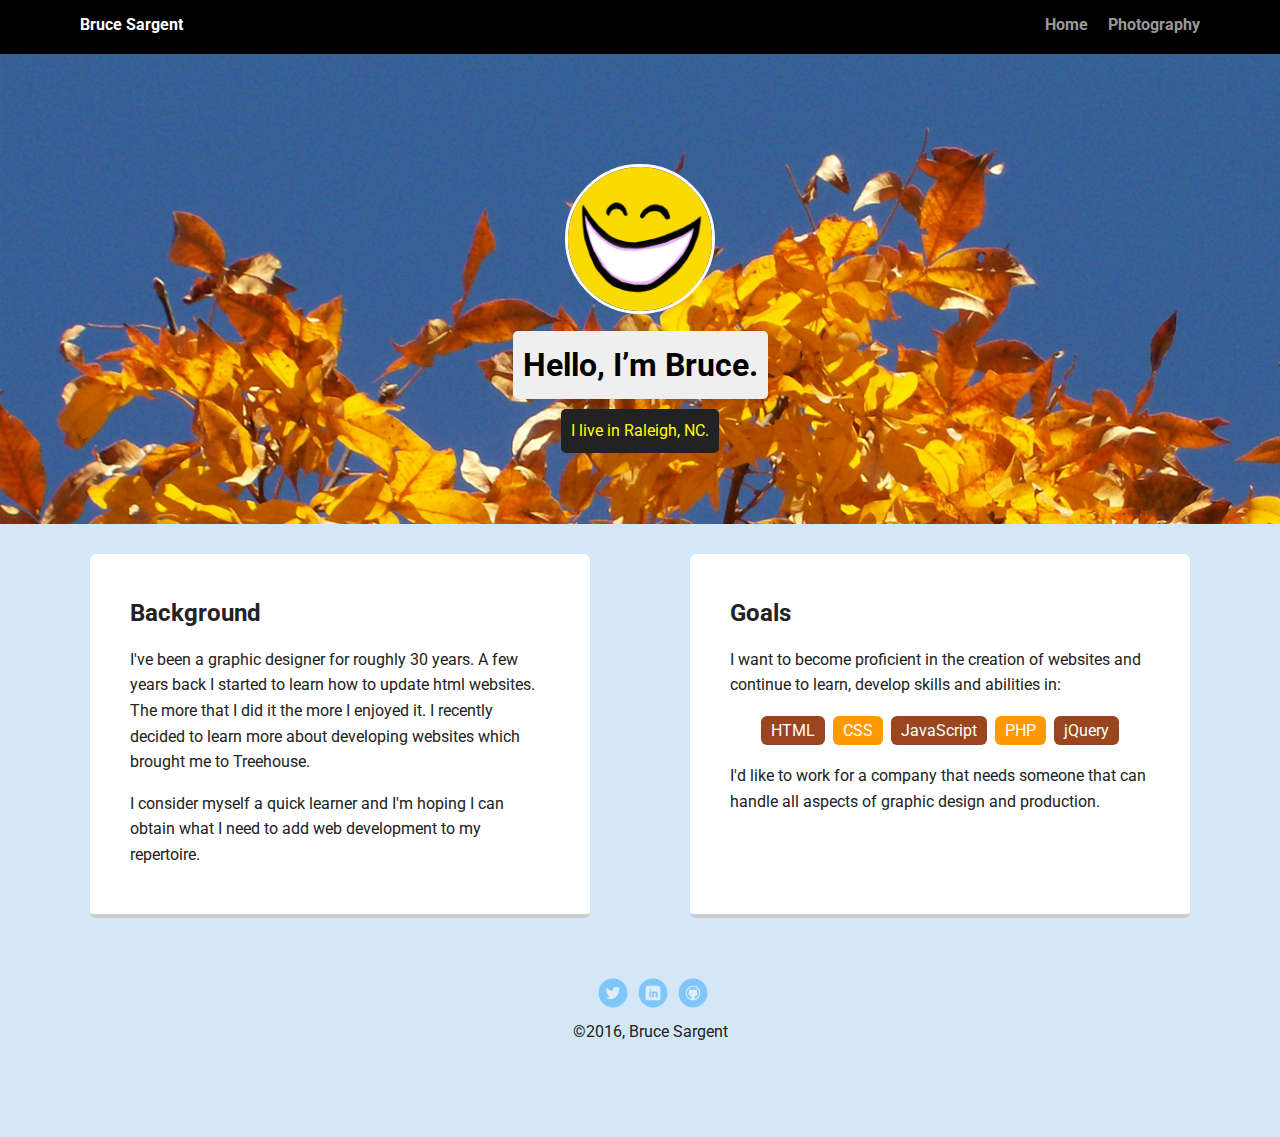
<file: index.html>
<!doctype html>
<html lang="en">
<head>
  <meta charset="utf-8">
  <title>Bruce Sargent's Profile</title>
  <meta name="viewport" content="width=device-width, initial-scale=1.0">
  <link rel="stylesheet" href="styles.css">
  <link href="https://fonts.googleapis.com/css?family=Muli%7CRoboto:400,300,500,700,900" rel="stylesheet"></head>
  <body>

    <div class="main-nav">
        <ul class="nav">
          <li class="name">Bruce Sargent</li>
          <li><a href="index.html">Home</a></li>
          <li><a href="photography.html">Photography</a></li>
        </ul>
    </div>

    <header>
      <img src="images/face_replacement.jpg" alt="Drawing of smiley face" class="profile-image">
      <h1 class="tag name">Hello, I’m Bruce.</h1>
      <p class="tag location">I live in Raleigh, NC.</p>
    </header>

    <main class="flex">
      <div class="card">
        <h2>Background</h2>
        <p>I've been a graphic designer for roughly 30 years.  A few years back I started to learn how to update html websites. The more that I did it the more I enjoyed it. I recently decided to learn more about developing websites which brought me to Treehouse. </p>
        <p>I consider myself a quick learner and I'm hoping I can obtain what I need to add web development to my repertoire.   </p>
      </div> 

      <div class="card">
        <h2>Goals</h2>
        <p>I want to become proficient in the creation of websites and continue to learn, develop skills and abilities in:</p>
        <ul class="skills">
          <li>HTML</li>
          <li>CSS</li>
          <li>JavaScript</li>
          <li>PHP</li>
          <li>jQuery</li>
        </ul>
        <p>I'd like to work for a company that needs someone that can handle all aspects of graphic design and production.</p>
      </div> 

    </main>
    <footer>
      <ul>
        <li><a href="http://twitter.com/@AdroitSargent" class="social twitter">Twitter</a></li>
        <li><a href="https://www.linkedin.com/in/bruce-sargent-a1b55114" class="social linkedin">LinkedIn</a></li>
        <li><a href="https://github.com/adroitsargent" class="social github">Github</a></li>
      </ul>
      <p class="copyright">&copy;2016, Bruce Sargent</p>
    </footer>
  </body>
  </html>
</file>
<file: styles.css>
/* Global Layout Set-up */
* { 
  box-sizing: border-box;
}
  
body {
  margin: 0;
  padding: 0;
  text-align: center;
  font-family: 'Roboto', sans-serif;
  color: #222;
  background: #d4e7f7;
}
  


/* Link Styles */

a {
  text-decoration: none;
  color: #999;
}
a:hover {
  color: #6633ff;
}

img {
	max-width: 100%;
}

/* Section Styles */

.main-nav {
  width: 100%;
  background: black;
  min-height: 30px;
  padding: 10px;
  text-align: center;
  margin-bottom: 0;
}

.nav {
  display: flex;
  justify-content: space-around;
  font-weight: 700;
  list-style-type: none;
  margin: 0 auto;
  padding: 0;
}

.nav .name {
    display: block;
    margin-right: auto;
    color: white;
}
.nav li {
  padding: 5px 10px 10px 10px;
}
.nav a {
  transition: all .5s;
}
.nav a:hover {
  color: white
}

header {
  text-align: center;
  background: url('images/fall_hickory.jpg') no-repeat top center;
  background-size: cover;
  overflow: hidden;
  padding-top: 60px;
}
header {
  line-height: 1.5;
}
header .profile-image {
  margin-top: 50px;
  width: 150px;
  height: 150px;
  border-radius: 50%;
  border: 3px solid white;
  transition: all .5s;
}
header .profile-image:hover {
  transform: scale(1.2) rotate(5deg);
}
.tag {
  background-color: #efefef;
  color: black;
  padding: 10px;
  border-radius: 5px;
  display: table;
  margin: 10px auto;
} 
.location {
  background-color: #222;
  color: yellow;
}
.card {
  margin: 10px 20px 0px 20px;
  padding: 25px 40px 30px;
  max-width: 500px;
  text-align: left;
  background: #fff;
  border-bottom: 4px solid #ccc;
  border-radius: 6px;
  transition: all .5s;
}
.card:hover {
  border-color: #91c8ed;
}

ul.skills {
  padding: 0;
  text-align: center;
}

.skills li {
  border-radius: 6px;
  display: inline-block;
  background: #ff9900;
  color: white;
  padding: 5px 10px;
  margin: 2px;
}

.skills li:nth-child(odd) {
  background: #99461e;
}

/******************************
FOOTER
******************************/

footer {
  width: 100%;
  min-height: 30px;
  padding: 20px 0 40px 20px;
}

footer .copyright {
  top: -8px;
  font-size: .75em;
}

footer ul {
  list-style-type: none;
  margin: 0;
  padding: 0;
}

footer ul li {
  display: inline-block;
}

a.social {
  display: inline-block;
  text-indent: -9999px;
  margin-left: 5px;
  width: 30px;
  height: 30px;
  background-size: 30px 30px;
  opacity: .4;
  transition: all .5s;
}
a.twitter {
  background-image: url(images/twitter.svg);
}
a.linkedin {
  background-image: url(images/linkedin.svg);
}
a.github {
  background-image: url(images/github.svg);
}
a.social:hover {
  opacity: 3;
}
.clearfix {
  clear: both;
}


/******************************
PAGE: EXPERIENCE
******************************/

#gallery {
	margin: 0;
	padding: 0;
	list-style: none;
}
	
#gallery li { 
	float: left;
	width: 45%;
	margin: 2.5%;
}

#gibberish {
	text-align: center;
	padding: 25px 100px 10px 100px;
}



/* Styles for larger screens */
@media screen and (min-width: 720px) {
  
  .flex {
      display: -ms-flexbox;      /* TWEENER - IE 10 */
      display: flex; 
      max-width: 1200px;
      -ms-flex-pack: distribute;
      justify-content: space-around;
      margin: 0 auto;
  }

  header {
    min-height: 470px;
  }

  .nav {
    max-width: 1200px;
    padding: 0 30px;
  }


  main {
    padding-top: 20px;
  }

  main p {
    line-height: 1.6em;
  }

  footer {
    font-size: 1.3em;
    max-width: 1200px;
    margin: 40px auto;
  }

}
</file>
